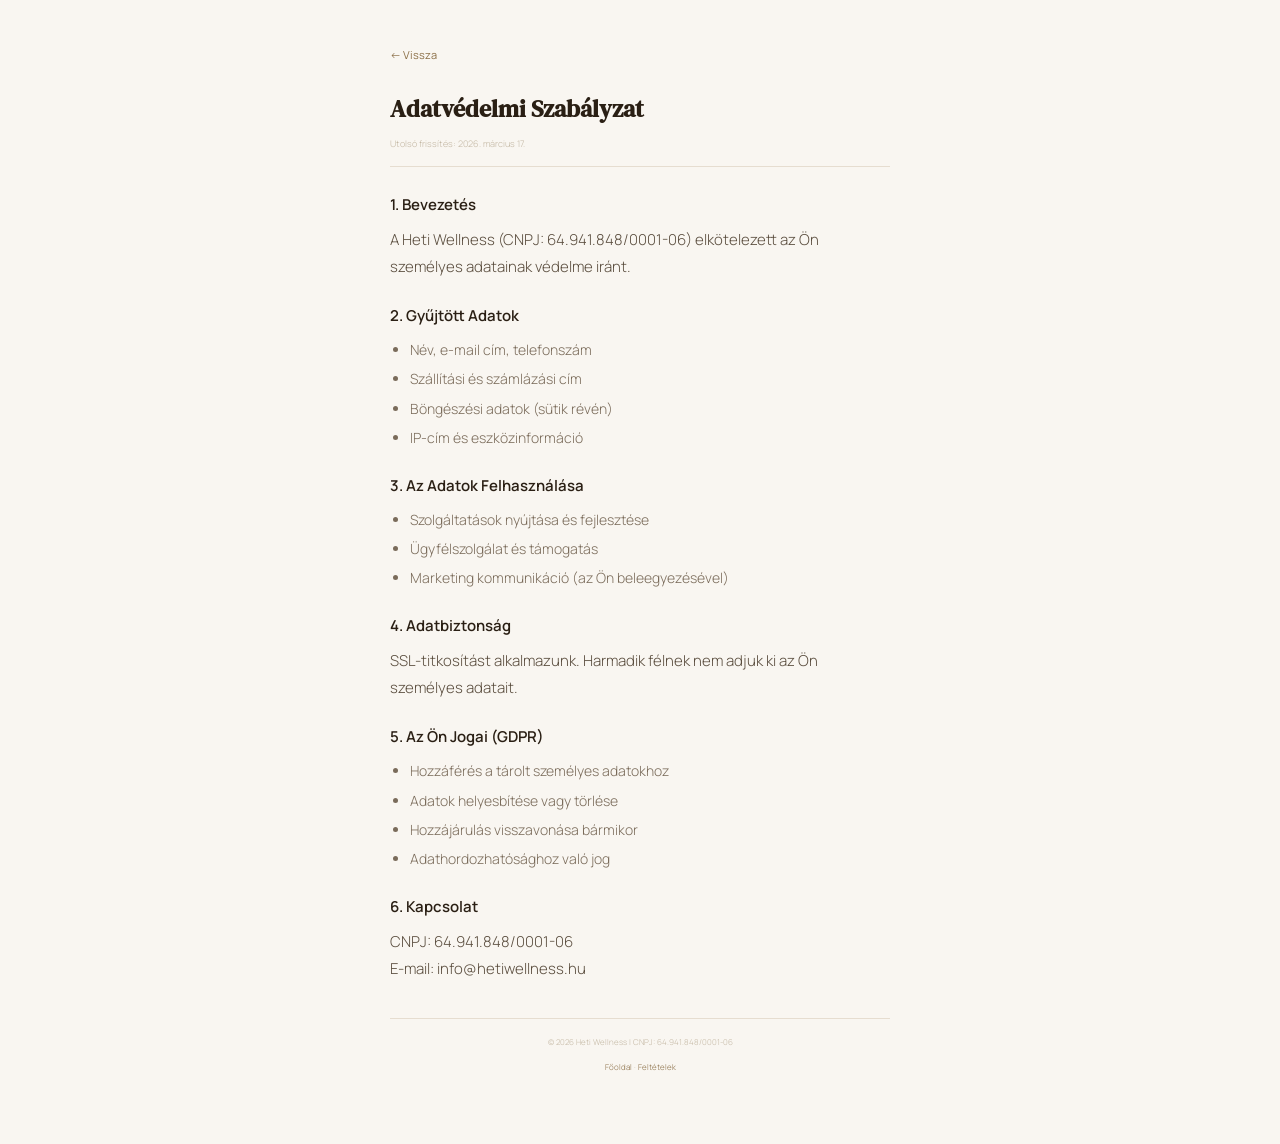
<file: pre/privacy.html>
<!DOCTYPE html><html lang="hu"><head><meta charset="UTF-8"><meta name="viewport" content="width=device-width,initial-scale=1.0"><title>Adatvédelem - Heti Wellness</title><link href="https://fonts.googleapis.com/css2?family=DM+Serif+Text&family=Manrope:wght@300;400;600&display=swap" rel="stylesheet"><style>*{margin:0;padding:0;box-sizing:border-box}body{font-family:'Manrope',sans-serif;color:#5a4d3e;background:#f9f6f1;line-height:1.8;font-size:15px}.c{max-width:540px;margin:0 auto;padding:40px 20px 60px}.back{font-size:11px;color:#8b6f47;text-decoration:none;display:inline-block;margin-bottom:22px}.back:hover{text-decoration:underline}h1{font-family:'DM Serif Text',serif;font-size:24px;color:#2a1f14;margin-bottom:6px}.up{font-size:9px;color:#c4b8a4;margin-bottom:24px;padding-bottom:14px;border-bottom:1px solid #e6ddd0}h2{font-size:15px;color:#2a1f14;margin:22px 0 8px;font-weight:600}p{margin-bottom:10px;font-weight:300}ul{margin:0 0 10px 20px}li{margin-bottom:4px;color:#7a6b5a;font-weight:300;font-size:14px}.ft{margin-top:36px;padding-top:16px;border-top:1px solid #e6ddd0;font-size:8px;color:#c4b8a4;text-align:center}.ft a{color:#8b6f47;text-decoration:none}</style></head><body><div class="c"><a href="index.html" class="back">← Vissza</a><h1>Adatvédelmi Szabályzat</h1><p class="up">Utolsó frissítés: 2026. március 17.</p><h2>1. Bevezetés</h2><p>A Heti Wellness (CNPJ: 64.941.848/0001-06) elkötelezett az Ön személyes adatainak védelme iránt.</p><h2>2. Gyűjtött Adatok</h2><ul><li>Név, e-mail cím, telefonszám</li><li>Szállítási és számlázási cím</li><li>Böngészési adatok (sütik révén)</li><li>IP-cím és eszközinformáció</li></ul><h2>3. Az Adatok Felhasználása</h2><ul><li>Szolgáltatások nyújtása és fejlesztése</li><li>Ügyfélszolgálat és támogatás</li><li>Marketing kommunikáció (az Ön beleegyezésével)</li></ul><h2>4. Adatbiztonság</h2><p>SSL-titkosítást alkalmazunk. Harmadik félnek nem adjuk ki az Ön személyes adatait.</p><h2>5. Az Ön Jogai (GDPR)</h2><ul><li>Hozzáférés a tárolt személyes adatokhoz</li><li>Adatok helyesbítése vagy törlése</li><li>Hozzájárulás visszavonása bármikor</li><li>Adathordozhatósághoz való jog</li></ul><h2>6. Kapcsolat</h2><p>CNPJ: 64.941.848/0001-06<br>E-mail: info@hetiwellness.hu</p><div class="ft"><p>© 2026 Heti Wellness | CNPJ: 64.941.848/0001-06</p><p><a href="index.html">Főoldal</a> · <a href="terms.html">Feltételek</a></p></div></div></body></html>
</file>
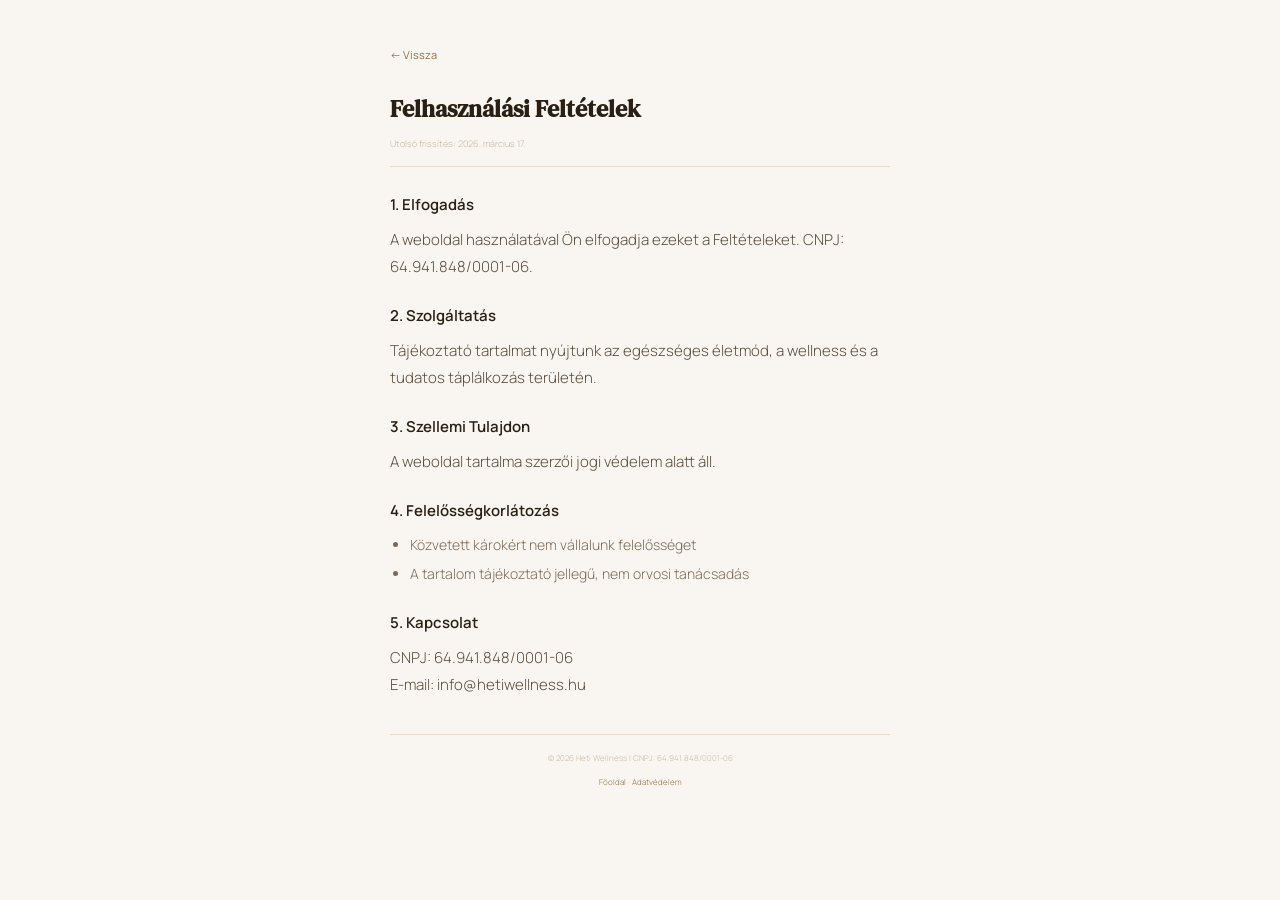
<file: pre/terms.html>
<!DOCTYPE html><html lang="hu"><head><meta charset="UTF-8"><meta name="viewport" content="width=device-width,initial-scale=1.0"><title>Feltételek - Heti Wellness</title><link href="https://fonts.googleapis.com/css2?family=DM+Serif+Text&family=Manrope:wght@300;400;600&display=swap" rel="stylesheet"><style>*{margin:0;padding:0;box-sizing:border-box}body{font-family:'Manrope',sans-serif;color:#5a4d3e;background:#f9f6f1;line-height:1.8;font-size:15px}.c{max-width:540px;margin:0 auto;padding:40px 20px 60px}.back{font-size:11px;color:#8b6f47;text-decoration:none;display:inline-block;margin-bottom:22px}.back:hover{text-decoration:underline}h1{font-family:'DM Serif Text',serif;font-size:24px;color:#2a1f14;margin-bottom:6px}.up{font-size:9px;color:#c4b8a4;margin-bottom:24px;padding-bottom:14px;border-bottom:1px solid #e6ddd0}h2{font-size:15px;color:#2a1f14;margin:22px 0 8px;font-weight:600}p{margin-bottom:10px;font-weight:300}ul{margin:0 0 10px 20px}li{margin-bottom:4px;color:#7a6b5a;font-weight:300;font-size:14px}.ft{margin-top:36px;padding-top:16px;border-top:1px solid #e6ddd0;font-size:8px;color:#c4b8a4;text-align:center}.ft a{color:#8b6f47;text-decoration:none}</style></head><body><div class="c"><a href="index.html" class="back">← Vissza</a><h1>Felhasználási Feltételek</h1><p class="up">Utolsó frissítés: 2026. március 17.</p><h2>1. Elfogadás</h2><p>A weboldal használatával Ön elfogadja ezeket a Feltételeket. CNPJ: 64.941.848/0001-06.</p><h2>2. Szolgáltatás</h2><p>Tájékoztató tartalmat nyújtunk az egészséges életmód, a wellness és a tudatos táplálkozás területén.</p><h2>3. Szellemi Tulajdon</h2><p>A weboldal tartalma szerzői jogi védelem alatt áll.</p><h2>4. Felelősségkorlátozás</h2><ul><li>Közvetett károkért nem vállalunk felelősséget</li><li>A tartalom tájékoztató jellegű, nem orvosi tanácsadás</li></ul><h2>5. Kapcsolat</h2><p>CNPJ: 64.941.848/0001-06<br>E-mail: info@hetiwellness.hu</p><div class="ft"><p>© 2026 Heti Wellness | CNPJ: 64.941.848/0001-06</p><p><a href="index.html">Főoldal</a> · <a href="privacy.html">Adatvédelem</a></p></div></div></body></html>
</file>
